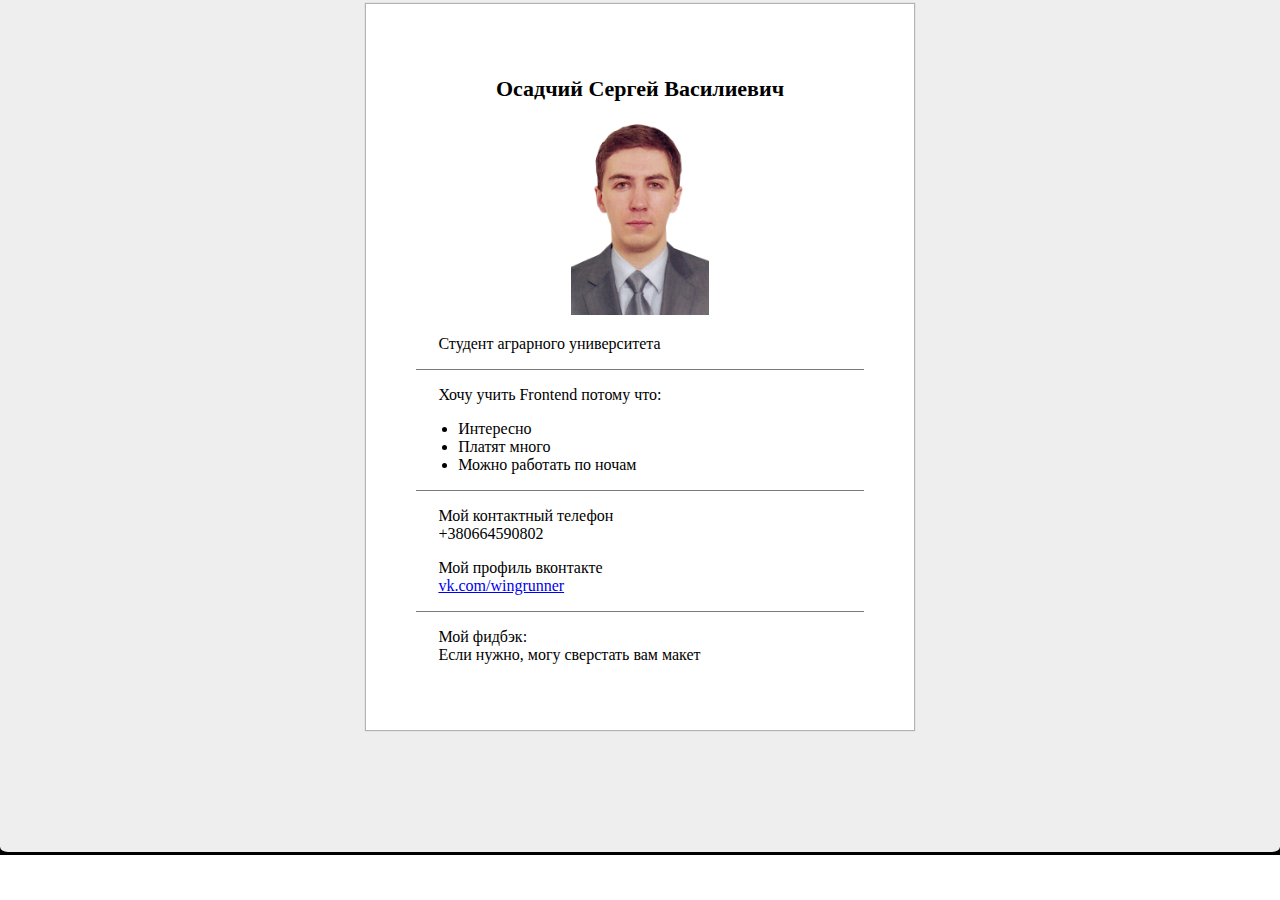
<file: Project 1,2/Index.html>
<!DOCTYPE html>
<html lang="en">
<head>
  <meta charset="utf-8">
  <title>Project 1</title>
  <link rel="stylesheet" href="css/style.css">
</head>
<body>
  <div class="wrap">
    <div class="parent">
      <div class="main">
        <div>
          <p class="head">
            Осадчий Сергей Василиевич
          </p>
        </div>

        <div>
           <p class="pic">
            <img src="img/Photo.png" alt="Сергей Осадчий" title="Сергей Осадчий">
          </p>
        </div>

        <div class="line">
          <p>Студент аграрного университета</p>
        </div>

        <div class="line">
          <p>Хочу учить Frontend потому что:</p>
            <ul>
              <li>Интересно</li>
              <li>Платят много</li>
              <li>Можно работать по ночам</li>
            </ul>

        </div>

        <div class="line">
          <p>Мой контактный телефон <br> +380664590802</p>
          <p>Мой профиль вконтакте <br> <a href="http://vk.com/wingrunner" target="_blank">vk.com/wingrunner</a></p>
        </div>

        <div class="bot">
          <p>Мой фидбэк: <br> Если нужно, могу сверстать вам макет</p>
        </div>

      </div>
    </div>
  </div>
</body>
</html>
</file>
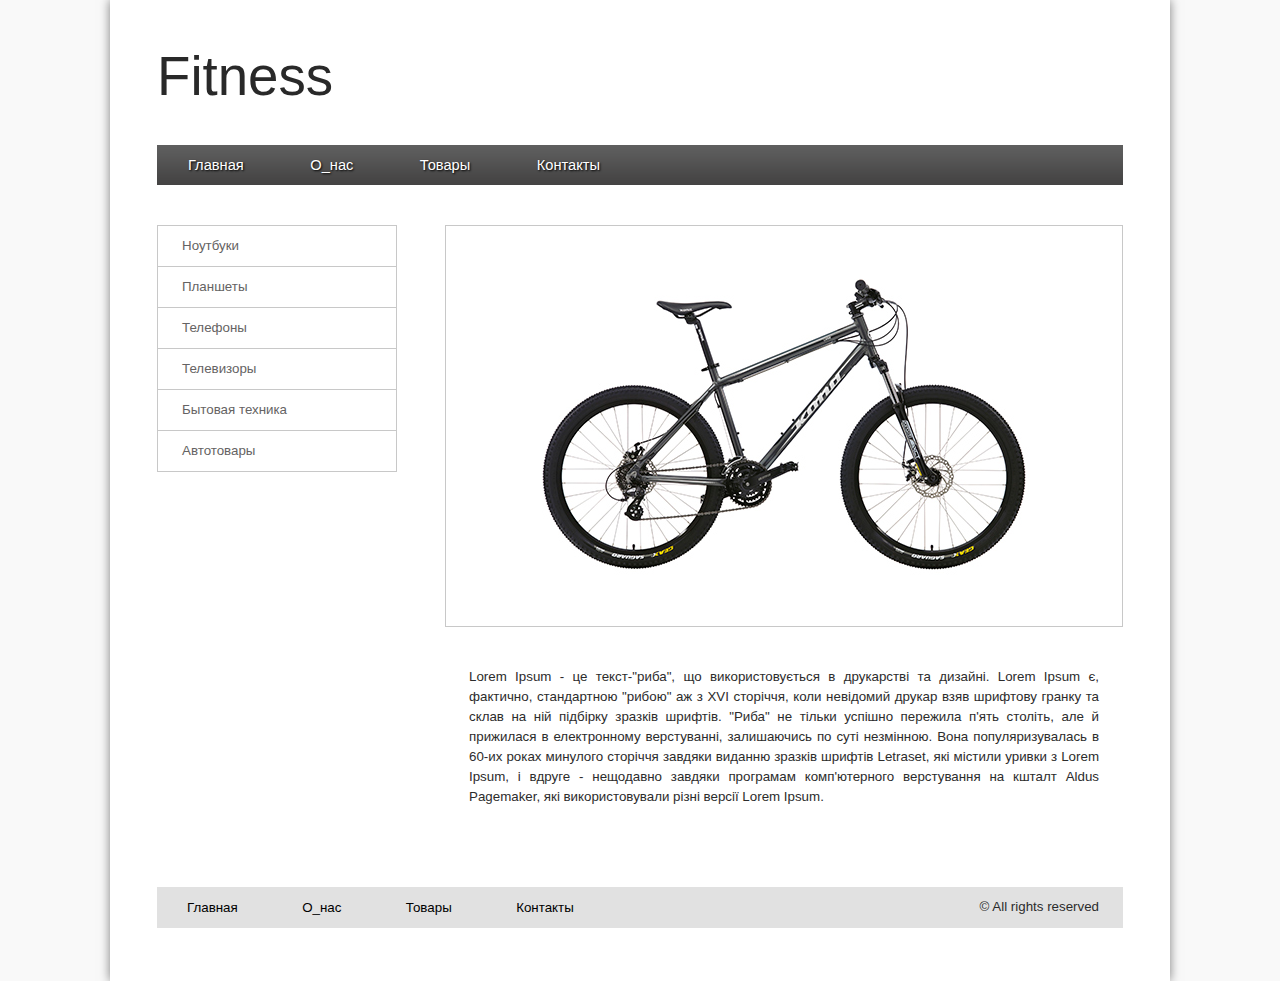
<file: Project 3/index.html>
<!DOCTYPE html>
<html lang="en">
<head>
	<meta charset="UTF-8">
	<title>Project 3</title>
	<link rel="stylesheet" href="css/reset.css">
	<link rel="stylesheet" href="css/style.css">
</head>
<body>
	<div class="wrapper">
		<div class="container">
			<header>
				<div class="logo">
					<h1>Fitness</h1>
				</div>
				<nav>
					<ul>
						<li><a href="#">Главная</a></li>
						<li><a href="#">О_нас</a></li>
						<li><a href="#">Товары</a></li>
						<li><a href="#">Контакты</a></li>
					</ul>
				</nav>
			</header>
			<div class="left">
				<ul>
					<li><a href="#">Ноутбуки</a></li>
					<li><a href="#">Планшеты</a></li>
					<li><a href="#">Телефоны</a></li>
					<li><a href="#">Телевизоры</a></li>
					<li><a href="#">Бытовая техника</a></li>
					<li><a href="#">Автотовары</a></li>
				</ul>
			</div>
			<div class="right">
				<div class="image">
					<img src="img/image.png" alt="Велосипед">
				</div>
				<p>Lorem Ipsum - це текст-"риба", що використовується в друкарстві та дизайні. Lorem Ipsum є, фактично, стандартною "рибою" аж з XVI сторіччя, коли невідомий друкар взяв шрифтову гранку та склав на ній підбірку зразків шрифтів. "Риба" не тільки успішно пережила п'ять століть, але й прижилася в електронному верстуванні, залишаючись по суті незмінною. Вона популяризувалась в 60-их роках минулого сторіччя завдяки виданню зразків шрифтів Letraset, які містили уривки з Lorem Ipsum, і вдруге - нещодавно завдяки програмам комп'ютерного верстування на кшталт Aldus Pagemaker, які використовували різні версії Lorem Ipsum.</p>
			</div>
				<footer>
					<ul>
						<li><a href="#">Главная</a></li>
						<li><a href="#">О_нас</a></li>
						<li><a href="#">Товары</a></li>
						<li><a href="#">Контакты</a></li>
					</ul>
					<p>&copy; All rights reserved</p>
				</footer>
		</div>
	</div>
</body>
</html>
</file>
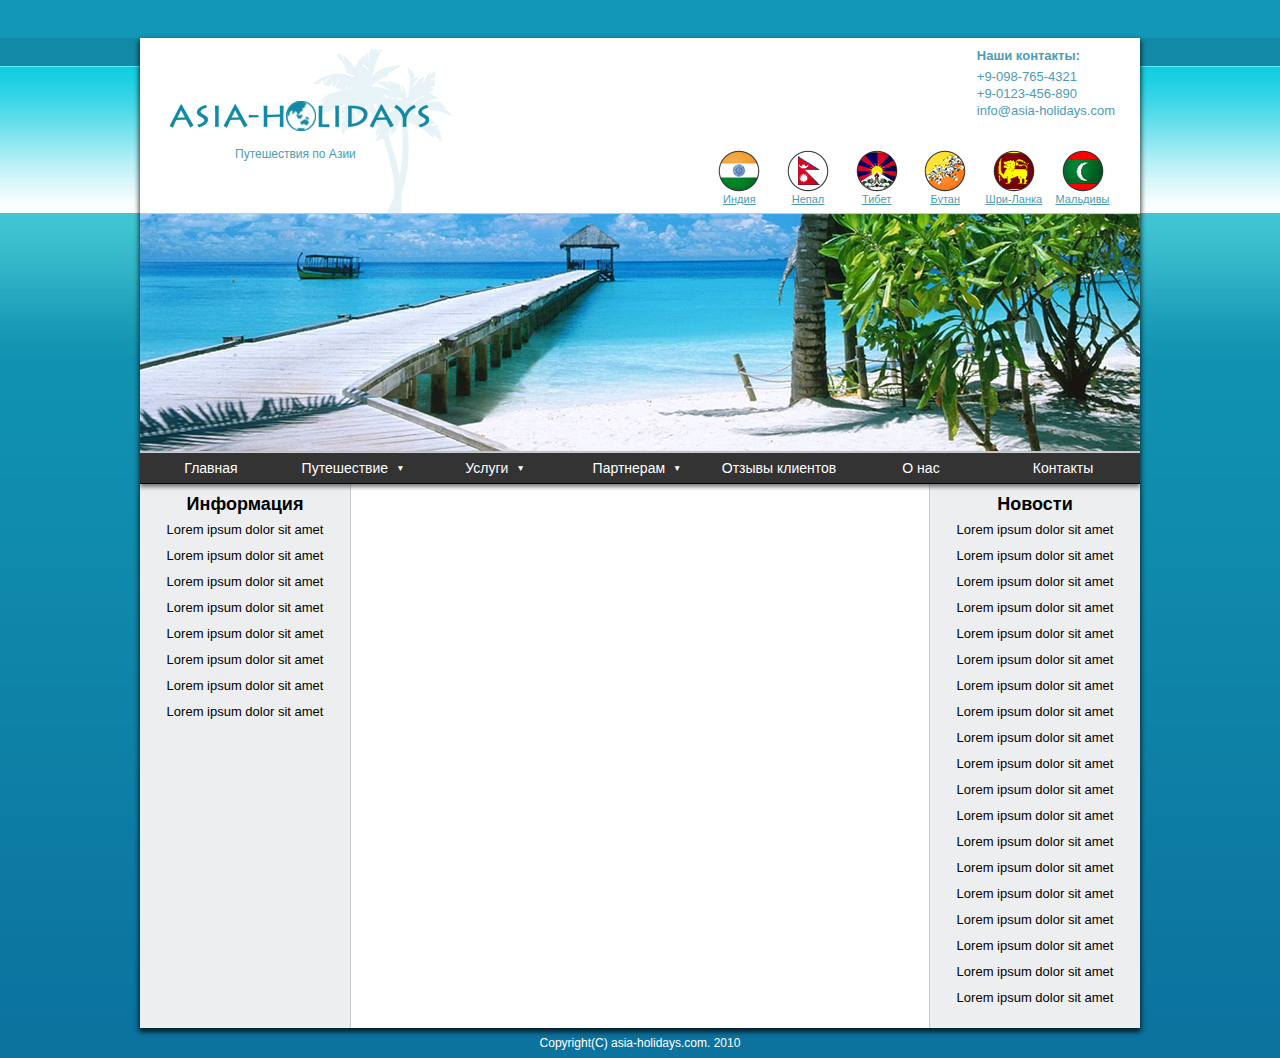
<file: Project 4/index.html>
<!DOCTYPE html>
<html lang="en">
<head>
  <meta charset="UTF-8">
  <title>Project 4</title>
  <link rel="stylesheet" href="css/reset.css">
	<link rel="stylesheet" href="css/style.css">
  <link rel="shortcut icon" href="img/icon.png" type="img/png">
</head>
<body>
  <div class="wrapper">
    <header>

      <p class="logotext">
        Путешествия по Азии
      </p>

      <div class="contacts">
        <p class="p-cont">Наши контакты:</p>
        <p class="p-cont">+9-098-765-4321</p>
        <p class="p-cont">+9-0123-456-890</p>
        <p class="p-cont">info@asia-holidays.com</p>
      </div>

      <div class="country">
        <ul class=" country-ul">
          <li class="india"><a href="#"><img src="img/india.png" alt=""> Индия</a></li>
          <li class="nepal"><a href="#"><img src="img/nepal.png" alt="">Непал</a></li>
          <li class="tibet"><a href="#"><img src="img/tibet.png" alt="">Тибет</a></li>
          <li class="bhutan"><a href="#"><img src="img/bhutan.png" alt="">Бутан</a></li>
          <li class="srilanka"><a href="#"><img src="img/srilanka.png" alt="">Шри-Ланка</a></li>
          <li class="maldives"><a href="#"><img src="img/maldives.png" alt="">Мальдивы</a></li>
        </ul>
      </div>
    </header>

    <div class="image">
      <img src="img/photo.png" alt="">
    </div>

    <div class="menu">
      <ul class="ul_menu">
        <li><a href="#">Главная</a></li>
        <li><a href="#">Путешествие<p>&#9660;</p></a>
          <ul>
            <li><a href="#">Путешествие 1</a></li>
            <li><a href="#">Путешествие 2</a></li>
            <li><a href="#">Путешествие 3</a></li>
            <li><a href="#">Путешествие 4</a></li>
            <li><a href="#">Путешествие 5</a></li>
          </ul>
        </li>
        <li><a href="">Услуги<p>&#9660;</p></a>
          <ul>
            <li><a href="#">Услуга 1</a></li>
            <li><a href="#">Услуга 2</a></li>
            <li><a href="#">Услуга 3</a></li>
            <li><a href="#">Услуга 4</a></li>
            <li><a href="#">Услуга 5</a></li>
          </ul>
        </li>
        <li><a href="">Партнерам<p>&#9660;</p></a>
          <ul>
            <li><a href="#">Партнерам 1</a></li>
            <li><a href="#">Партнерам 2</a></li>
            <li><a href="#">Партнерам 3</a></li>
            <li><a href="#">Партнерам 4</a></li>
            <li><a href="#">Партнерам 5</a></li>
          </ul>
        </li>
        <li><a href="#">Отзывы клиентов</a></li>
        <li><a href="#">О нас</a></li>
        <li><a href="#">Контакты</a></li>
      </ul>
    </div>

    <div class="columns">
      <div class="leftColumn">
        <h3>Информация</h3>
        <p class= "lorem">Lorem ipsum dolor sit amet<br>Lorem ipsum dolor sit amet<br>Lorem ipsum dolor sit amet<br>Lorem ipsum dolor sit amet<br>Lorem ipsum dolor sit amet<br>Lorem ipsum dolor sit amet<br>Lorem ipsum dolor sit amet<br>Lorem ipsum dolor sit amet</p>
      </div>

      <div class="centerColumn">
      </div>

      <div class="rightColumn">
        <h3>Новости</h3>
        <p class= "lorem">Lorem ipsum dolor sit amet<br>Lorem ipsum dolor sit amet<br>Lorem ipsum dolor sit amet<br>Lorem ipsum dolor sit amet<br>Lorem ipsum dolor sit amet<br>Lorem ipsum dolor sit amet<br>Lorem ipsum dolor sit amet<br>Lorem ipsum dolor sit amet<br>Lorem ipsum dolor sit amet<br>Lorem ipsum dolor sit amet<br>Lorem ipsum dolor sit amet<br>Lorem ipsum dolor sit amet<br>Lorem ipsum dolor sit amet<br>Lorem ipsum dolor sit amet<br>Lorem ipsum dolor sit amet<br>Lorem ipsum dolor sit amet<br>Lorem ipsum dolor sit amet<br>Lorem ipsum dolor sit amet<br>Lorem ipsum dolor sit amet</p>
      </div>
    </div>
  </div>

  <footer>
    <p class="cpt">
    Copyright(C) asia-holidays.com. 2010 </p>
  </footer>

</body>
</html>
</file>
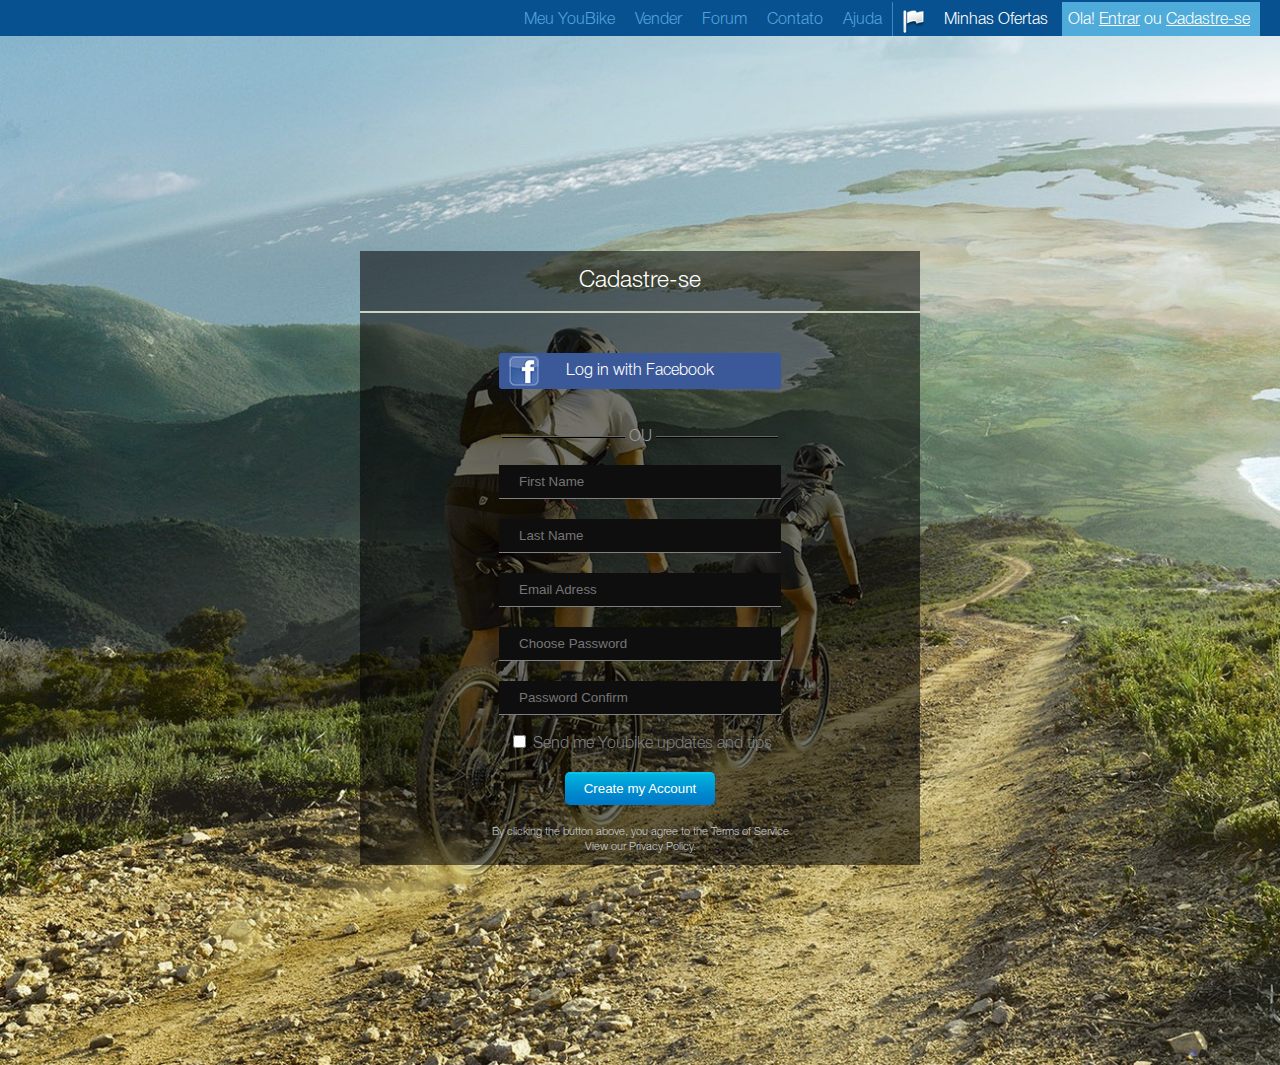
<file: Project 5/index.html>
﻿<!DOCTYPE html>
<html>
    <head>
        <meta charset="UTF-8">
        <title>Homework5</title>
        <link rel="stylesheet" href="css/reset.css">
        <link rel="stylesheet" href="css/style.css">
        <link rel="shortcut icon" href="img/icon.png" type="img/png">
        <link href="https://fonts.googleapis.com/css?family=Open+Sans" rel="stylesheet" type="text/css">
    </head>
    <body>
        <div class="header">
            <ul class="menu">
                <li><a href="#">Meu YouBike</a></li>
                <li class="vender"><a href="#">Vender</a></li>
                <li><a href="#">Forum</a></li>
                <li><a href="#">Contato</a></li>
                <li class="ajuda"><a href="#">Ajuda</a></li>
                <li class="flag"><img src="img/flag.png" alt=""></li>
                <li><a href="#" class="m-white">Minhas Ofertas</a></li>
                <li class="ola"><a href="#" class="m-white">Ola! <span>Entrar</span> ou <span>Cadastre-se</span></a></li>
            </ul>
        </div>
        <div class="wrapper">
                <h1>Cadastre-se</h1>
                <div class="facebook">
                <a class="login" href="https://www.facebook.com/">
                Log in with Facebook
                </a>
            </div>
            <h4>OU</h4>
            <form action="#" class="registration">
                <input type="text" name="first_name" placeholder="First Name" required>
                <input type="text" name="last_name" placeholder="Last Name" required>
                <input type="email" name="email" placeholder="Email Adress" required>
                <div><input type="password" name="password" placeholder="Choose Password" required></div>
                <div><input type="password" name="password" placeholder="Password Confirm" required></div>
                <div><input type="checkbox" id="update">
                <label for="update">Send me Youbike updates and tips</label></div>
                <input class="create" type="submit" value="Create my Account">
            </form>
            <div class="message">
                <p>By clicking the button above, you agree to the Terms of Service View our Privacy Policy.</p>
            </div>
        </div>
    </body>
</html>
</file>
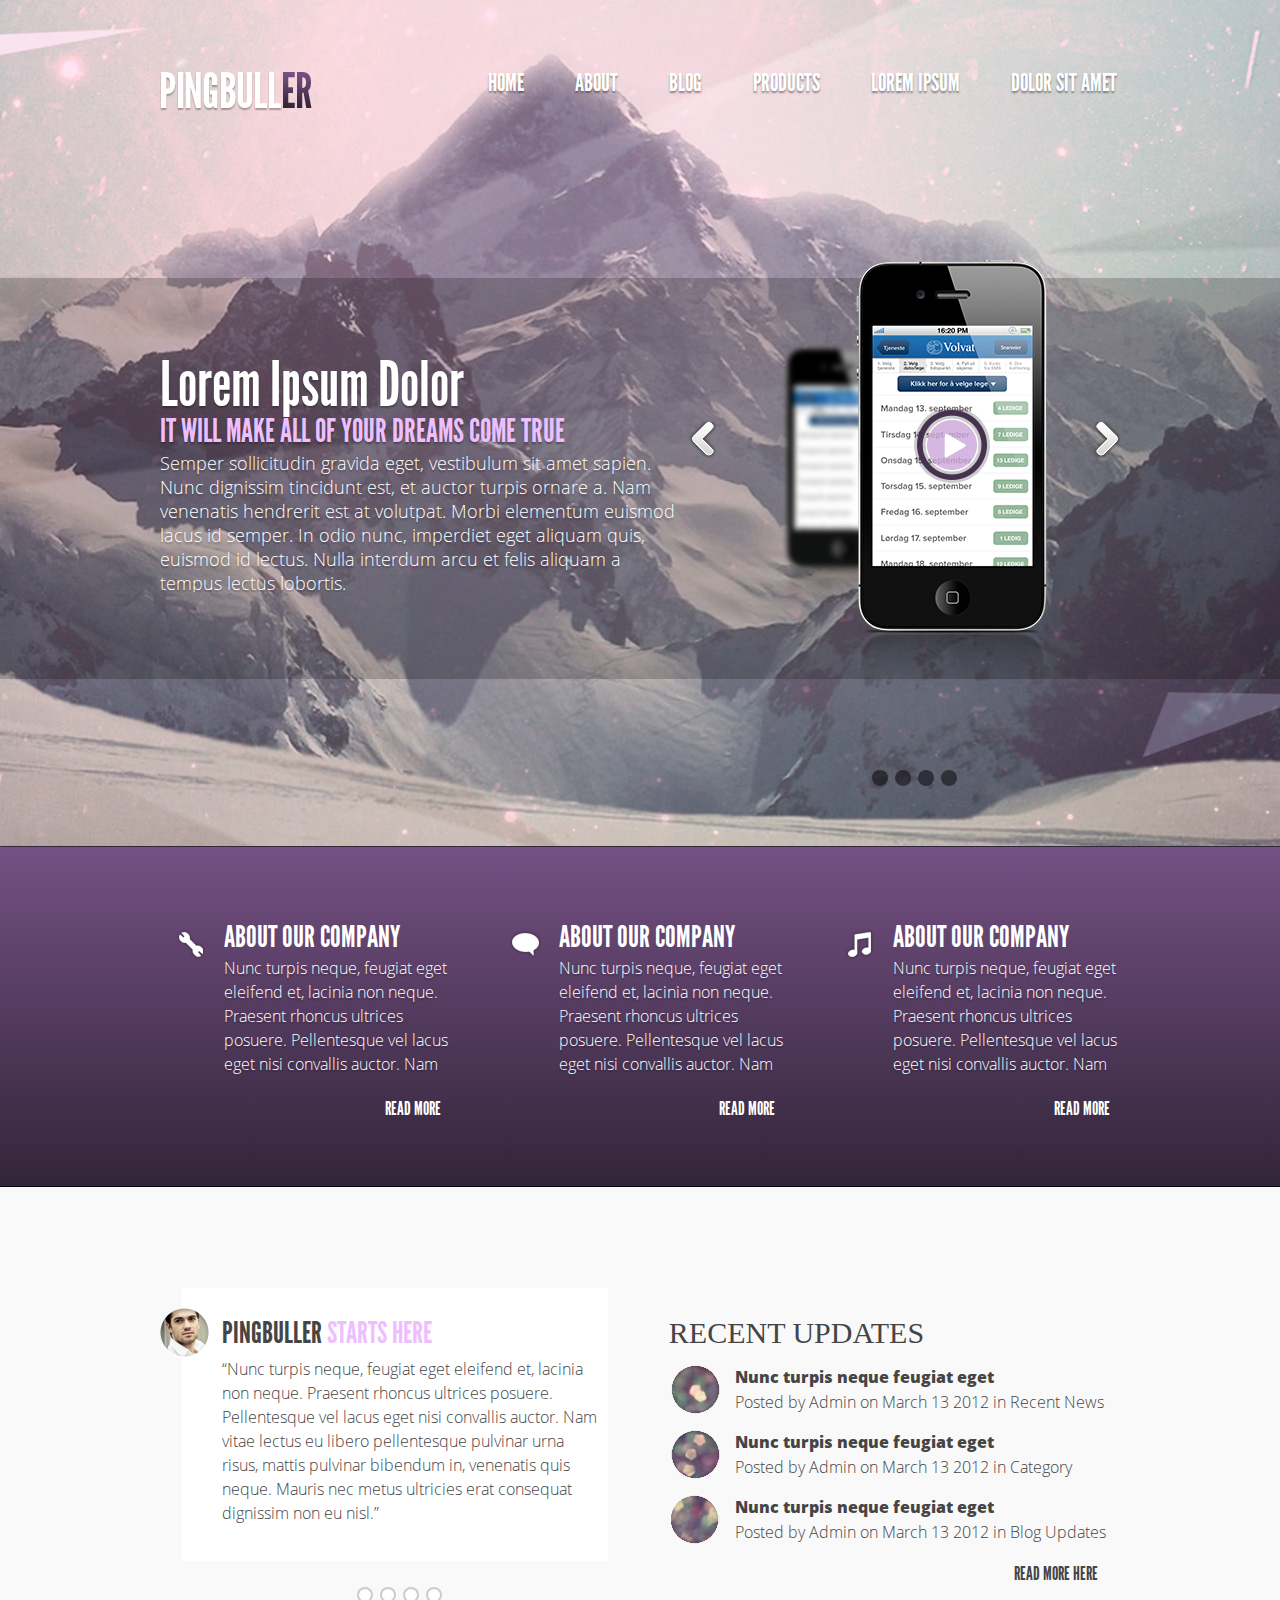
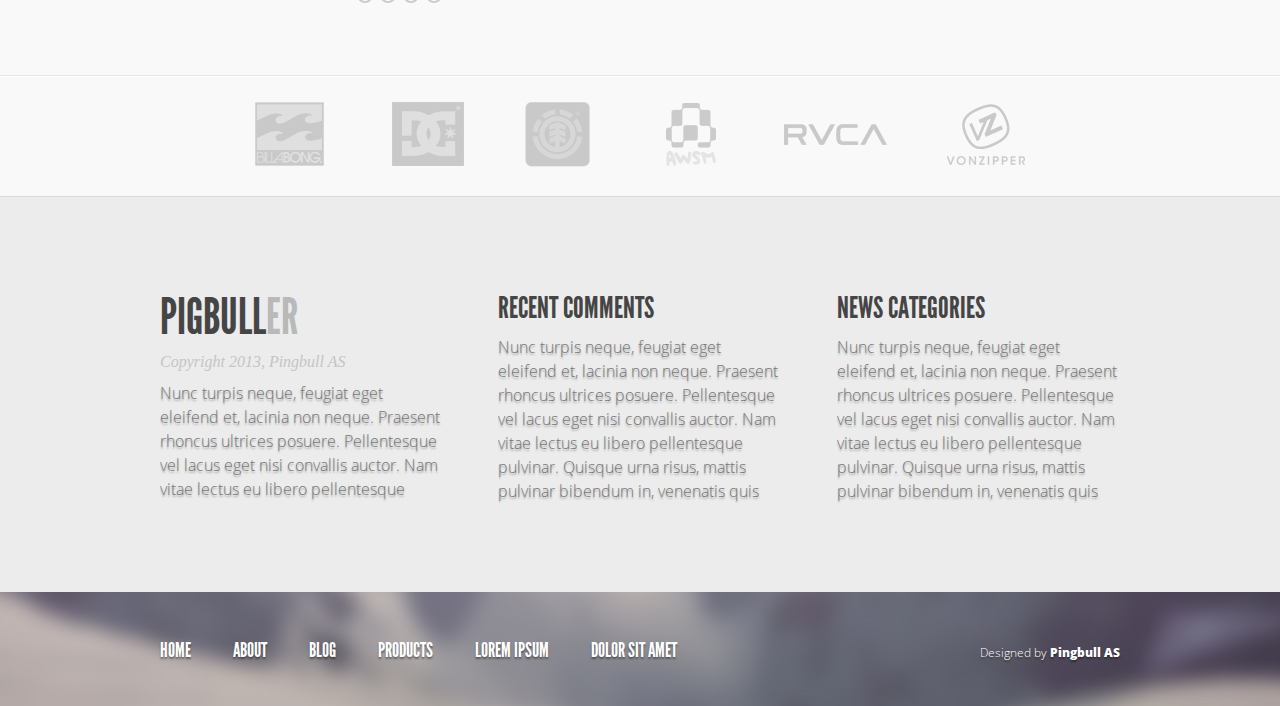
<file: Project 8/index.html>
<!DOCTYPE html>
<html lang="en">
<head>
  <meta charset="UTF-8">
  <title>Project 8</title>
  <link rel="stylesheet" href="css/reset.css">
  <link rel="stylesheet" href="css/main.css">
  <link rel="stylesheet" href="css/resolution.css">
</head>
<body>
  <div class="background_image">
    <div class="conteiner">
      <header class="header clearfix">
        <img  class="header-logo" src="img/logo2.png" alt="logo">

        <nav class="nav">
          <ul class="menu menu-nav">
            <li class="menu__item "> <a class="menu__link" href="#">Home</a></li>
            <li class="menu__item "> <a class="menu__link" href="#">About</a></li>
            <li class="menu__item "> <a class="menu__link" href="#">Blog</a></li>
            <li class="menu__item "> <a class="menu__link" href="#">Products</a></li>
            <li class="menu__item "> <a class="menu__link" href="#">Lorem Ipsum</a></li>
            <li class="menu__item "> <a class="menu__link" href="#">Dolor Sit Amet</a></li>
          </ul>

          <ul class="small">
            <li class="small__item"> <a class=" small__link" href="#">Home</a>
            <ul class="menu sub">
            <li class="sub__item"> <a class="sub__link" href="#">About</a></li>
            <li class="sub__item"> <a class="sub__link" href="#">Blog</a></li>
            <li class="sub__item"> <a class="sub__link" href="#">Products</a></li>
            <li class="sub__item"> <a class="sub__link" href="#">Lorem Ipsum</a></li>
            <li class="sub__item"> <a class="sub__link" href="#">Dolor Sit Amet</a></li>
            </ul>
            </li>
        </ul></nav>
      </header>
    </div>

    <div class="background_transp">
      <div class="conteiner clearfix button-pos">
        <div class="text-head">
          <p class="text-head__first-line">Lorem Ipsum Dolor</p>
          <p class="text-head__second-line">IT WILL MAKE ALL OF YOUR DREAMS COME TRUE</p>
          <p class="text-head__other-line">Semper sollicitudin gravida eget, vestibulum sit amet sapien. Nunc dignissim tincidunt est, et auctor turpis ornare a. Nam venenatis hendrerit est at volutpat. Morbi elementum euismod lacus id semper. In odio nunc, imperdiet eget aliquam quis, euismod id lectus. Nulla interdum arcu et felis aliquam a tempus lectus lobortis.</p>
        </div>
        <div class="head-pic">
          <img class="head-pic__img" src="img/ip.png" alt="iphone4">
          <a href="#" class="but-play"></a>


        </div>

        <a href="#" class="but-left"></a>
        <a href="#" class="but-right"></a>


      <div class="slide-link slide-link--head">
        <a class="slide-link__link" href="#"></a>
        <a class="slide-link__link" href="#"></a>
        <a class="slide-link__link" href="#"></a>
        <a class="slide-link__link" href="#"></a>
      </div>
      </div>
    </div>

  </div>
  <div class="background_blue">
    <div class="conteiner clearfix">

      <div class="blue-text blue-text--left">
        <div class="blue-text__img"></div>

        <p class="blue-text__second-line ">ABOUT OUR COMPANY</p>
        <p class="blue-text__other-line">Nunc turpis neque, feugiat eget eleifend et, lacinia non neque. Praesent rhoncus ultrices posuere. Pellentesque vel lacus eget nisi convallis auctor. Nam</p>
        <a class="blue-text__link" href="#">READ MORE</a>

      </div>

      <div class="blue-text blue-text--center">
        <div class="blue-text__img"></div>

        <p class="blue-text__second-line ">ABOUT OUR COMPANY</p>
        <p class="blue-text__other-line">Nunc turpis neque, feugiat eget eleifend et, lacinia non neque. Praesent rhoncus ultrices posuere. Pellentesque vel lacus eget nisi convallis auctor. Nam</p>
        <a class="blue-text__link" href="#">READ MORE</a>

      </div>

      <div class="blue-text blue-text--right">
        <div class="blue-text__img"></div>

        <p class="blue-text__second-line ">ABOUT OUR COMPANY</p>
        <p class="blue-text__other-line">Nunc turpis neque, feugiat eget eleifend et, lacinia non neque. Praesent rhoncus ultrices posuere. Pellentesque vel lacus eget nisi convallis auctor. Nam</p>
        <a class="blue-text__link" href="#">READ MORE</a>

      </div>


    </div>
  </div>
  <div class="background_white">
    <div class="conteiner  clearfix">
      <div class="slide-text">
        <div class="slide-text__img"></div>

        <p class="slide-text__second-line">PingbulLer <span class="slide-text__span">starts here</span></p>
        <p class="slide-text__other-line">“Nunc turpis neque, feugiat eget eleifend et, lacinia non neque. Praesent rhoncus ultrices posuere. Pellentesque vel lacus eget nisi convallis auctor. Nam vitae lectus eu libero pellentesque pulvinar urna risus, mattis pulvinar bibendum in, venenatis quis neque. Mauris nec metus ultricies erat consequat dignissim non eu nisl.”</p>

        <div class="slide-link slide-link--white">
          <a class="slide-link__link" href="#"></a>
          <a class="slide-link__link" href="#"></a>
          <a class="slide-link__link" href="#"></a>
          <a class="slide-link__link" href="#"></a>
        </div>

      </div>

      <div class="text-wrap">

        <p class="text-wrap-head">RECENT UPDATES</p>

        <div class="small-text small-text--1">

          <div class="small-text__img "></div>

          <p class="small-text__second-line">Nunc turpis neque feugiat eget </p>
          <p class="small-text__other-line">Posted by Admin on March 13 2012 in Recent News</p>
        </div>

        <div class="small-text small-text--2">

          <div class="small-text__img "></div>

          <p class="small-text__second-line">Nunc turpis neque feugiat eget </p>
          <p class="small-text__other-line">Posted by Admin on March 13 2012 in Category</p>
        </div>

        <div class="small-text small-text--3">

          <div class="small-text__img "></div>

          <p class="small-text__second-line">Nunc turpis neque feugiat eget </p>
          <p class="small-text__other-line">Posted by Admin on March 13 2012 in Blog Updates</p>
        </div>

        <a class="small-text__link" href="#">READ MORE HERE</a>
        <a class="small-text__link small-text__link--ghost" href="#">MORE BLOG POSTS</a>
      </div>
    </div>
  </div>
  <div class="background_white2">
   <div class="conteiner  clearfix ">
     <div class="linklogo">
      <a class="linklogo__link linklogo__link--1" href="#"></a>
      <a class="linklogo__link linklogo__link--2" href="#"></a>
      <a class="linklogo__link linklogo__link--3" href="#"></a>
      <a class="linklogo__link linklogo__link--4" href="#"></a>
      <a class="linklogo__link linklogo__link--5" href="#"></a>
      <a class="linklogo__link linklogo__link--6" href="#"></a>
     </div>
   </div>

  </div>
  <div class="background_grey">

    <div class="conteiner clearfix">

        <div class="grey-text grey-text--left">

          <p class="grey-text__first-line">PIGBULL<span class="grey-text__span">ER</span></p>

          <p class="grey-text__second-line">Copyright 2013, Pingbull AS</p>

          <p class="grey-text__other-line">Nunc turpis neque, feugiat eget eleifend et, lacinia non neque. Praesent rhoncus ultrices posuere. Pellentesque vel lacus eget nisi convallis auctor. Nam vitae lectus eu libero pellentesque</p>
        </div>

        <div class="grey-text grey-text--left-ghost">

          <p class="grey-text__first-line">NEWS CATEGORIES</p>

          <p class="grey-text__other-line">Nunc turpis neque, feugiat eget eleifend et, lacinia non neque. Praesent rhoncus ultrices posuere. Pellentesque vel lacus eget nisi convallis auctor. Nam vitae lectus eu libero pellentesque pulvinar. Quisque urna risus, mattis pulvinar bibendum in, venenatis quis </p>
        </div>

        <div class="grey-text grey-text--center">

          <p class="grey-text__first-line">RECENT COMMENTS</p>

          <p class="grey-text__other-line">Nunc turpis neque, feugiat eget eleifend et, lacinia non neque. Praesent rhoncus ultrices posuere. Pellentesque vel lacus eget nisi convallis auctor. Nam vitae lectus eu libero pellentesque pulvinar. Quisque urna risus, mattis pulvinar bibendum in, venenatis quis </p>
        </div>

        <div class="grey-text grey-text--center-ghost">

          <p class="grey-text__first-line">NEWS CATEGORIES</p>

          <p class="grey-text__other-line">Nunc turpis neque, feugiat eget eleifend et, lacinia non neque. Praesent rhoncus ultrices posuere. Pellentesque vel lacus eget nisi convallis auctor. Nam vitae lectus eu libero pellentesque pulvinar. Quisque urna risus, mattis pulvinar bibendum in, venenatis quis </p>
        </div>


        <div class="grey-text grey-text--right">

          <p class="grey-text__first-line">NEWS CATEGORIES</p>

          <p class="grey-text__other-line">Nunc turpis neque, feugiat eget eleifend et, lacinia non neque. Praesent rhoncus ultrices posuere. Pellentesque vel lacus eget nisi convallis auctor. Nam vitae lectus eu libero pellentesque pulvinar. Quisque urna risus, mattis pulvinar bibendum in, venenatis quis </p>
        </div>



    </div>
  </div>
  <div class="background_foot">
        <footer class="conteiner clearfix footer">
          <nav class="nav-foot" >
            <ul class="menu menu--footer">
              <li class="menu__item"> <a class="menu__link" href="#">Home</a></li>
              <li class="menu__item"> <a class="menu__link" href="#">About</a></li>
              <li class="menu__item"> <a class="menu__link" href="#">Blog</a></li>
              <li class="menu__item"> <a class="menu__link" href="#">Products</a></li>
              <li class="menu__item"> <a class="menu__link" href="#">Lorem Ipsum</a></li>
              <li class="menu__item"> <a class="menu__link" href="#">Dolor Sit Amet</a></li>
            </ul>
          </nav>
          <p class="nav__par">Designed by <span class="nav__span">Pingbull AS</span></p>
        </footer>

  </div>
</body>
</html>
</file>
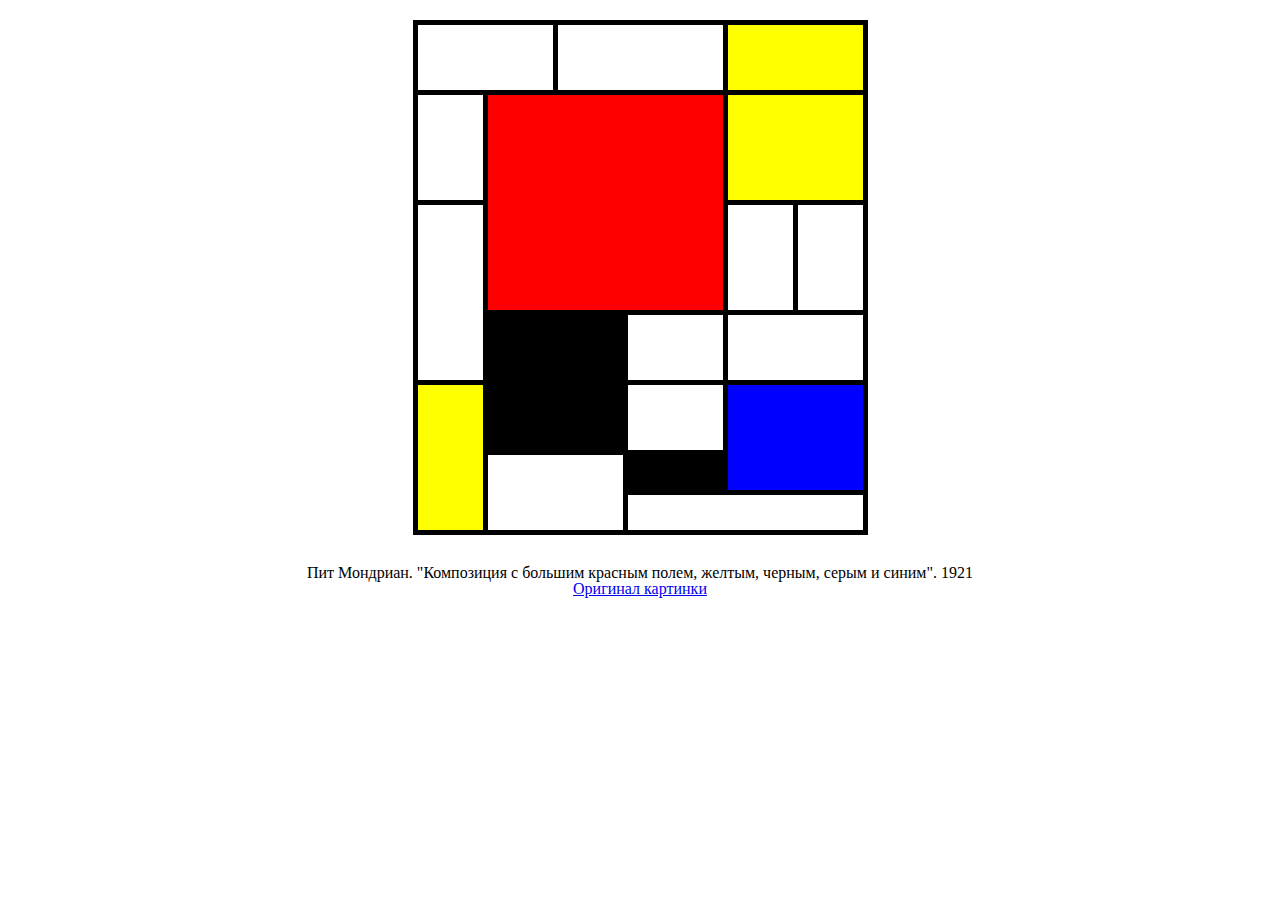
<file: Project 5/Table/index.html>
<!DOCTYPE html>
<html lang="en">
<head>
    <meta charset="UTF-8">
    <title>Table</title>
	<link rel="stylesheet" href="css/reset.css">
    <link rel="stylesheet" href="css/style.css">
</head>
<body>
  <div class="canvas">
		<table class="t1">
			<col class="sev">
			<col class="sev">
			<col class="sev">
			<col class="hund">
			<col class="sev">
			<col class="sev">
			<tr class="sevt">
				<td colspan="2"></td>
				<td colspan="2"></td>
				<td colspan="2" class="color_yellow"></td>
			</tr>
			<tr class="hundt">
				<td></td>
				<td colspan="3" rowspan="2" class="color_red"></td>
				<td colspan="2" class="color_yellow"></td>
			</tr>
			<tr class="hundt">
				<td rowspan="2"></td>
				<td></td>
				<td></td>
			</tr>
			<tr class="sevt">
				<td colspan="2" rowspan="2" class="color_black"></td>
				<td></td>
				<td colspan="2"></td>
			</tr>
			<tr class="sevt">
				<td rowspan="3" class="color_yellow"></td>
				<td></td>
				<td colspan="2" rowspan="2" class="color_blue"></td>
			</tr>
			<tr class="forth">
				<td colspan="2" rowspan="2"></td>
				<td class="color_black"></td>
			</tr>
			<tr class="forth">
				<td colspan="3"></td>
			</tr>
		</table>
  </div>
  <div class="caption">
  <p>Пит Мондриан. "Композиция с большим красным полем, желтым, черным, серым и синим". 1921</p>
  <a href="http://s017.radikal.ru/i414/1311/2b/98ca655fb283.jpg"> Оригинал картинки</a>
  </div>
</body>
</html>
</file>
<file: Project 1,2/css/style.css>
body {
	margin: 0;
}

.wrap {
	background: #000000;
}

.parent {
	padding-top: 4px;
	padding-bottom: 47px;
	background: #EEEEEE;
	border-style: none none solid none;
	border-radius: 0 0 8px 8px;
}



.main{
    width: 35%;
    margin: auto;
    margin-bottom: 75px;
    padding: 50px;
    background-color: #ffffff;

    box-shadow: 0px 0px 1px 1px rgba(119, 119, 119, 0.5);
}

.head{
    font-size: 22px;
    font-style: normal;
    font-weight: bold;
    font-family: serif;
    text-align: center;
}
.pic{
    text-align: center;
}

img{
    width: 31%;
}
p {
  font-style: normal;
  font-weight: normal;
  font-family: serif;
}

ul{
    margin-left: -5%;
}

.bot{
    padding: 0 5% 0 5%;
}

.line{
    padding: 0 5% 0 5%;
    border-bottom: 1px solid #7A7A7A;;
}
</file>
<file: Project 3/css/style.css>
html{
	font-family: 'Open Sans', sans-serif;
	background: #f9f9f9;
}
.wrapper{
	width: 1060px;
	margin: 0 auto;
	background: white;
	box-shadow: 0 0 10px rgba(0,0,0,0.5);
}
.container{
	width: 966px;
	margin: 0 auto;
	padding: 50px 0;

	/*HEADER*/
}
h1{
	font-size: 41pt;
	margin-bottom: 40px;
	color: #292929;
}

nav{
	padding-bottom: 40px;
}

nav ul{
	background: url(../img/header.png);
}
nav li{
	display: inline-block;
	line-height: 40px;
	font-size: 11pt;
	text-shadow: 1px 1px 2px black;
}
nav a{
	display: block;
	height: 40px;
	text-decoration: none;
	padding: 0 30px;
	color: white;
	border-left: 1px solid transparent;
	border-right: 1px solid transparent;
}
nav a:hover{
	border-left: 1px solid #838383;;
	border-right: 1px solid #838383;;
	background: url(../img/hover.png);
	background-repeat: repeat-x;

	/*BODY*/
}
.left{
	float: left;
	width:240px;
}
.left ul{
	border:1px solid #c8c8c8;
}
.left li{
	line-height: 40px;
	border-bottom: 1px solid #c8c8c8;
	font-size: 10pt;

}
.left li:last-child{
	border-bottom: none;
}
.left li a{
	text-decoration: none;
	padding-left: 24px;
	display: block;
	color: #656363;
}
.left li a:hover{
	padding-left: 35px;
	color: #2c2c2c;
}
.right{
	width: 678px;
	float: right;
	margin-bottom:40px;
}
.right .image{
	width: 678px;
	height: 400px;
	display: table-cell;
	vertical-align: middle;
	text-align: center;
	border: 1px solid #c8c8c8;
}
.right img{
	width: 500px;
	height: 307px;
	text-align: center;
}
.right p{
	font-size: 10pt;
	color: #2c2c2c;
	padding: 40px 24px;
	line-height: 1.5;
	text-align: justify;

/*FOOTER*/

}
footer{
	position: relative;
	content: '';
	display:inline-block;
	clear: both;
	line-height: 40px;
	width: 100%;
	background-color: #e1e1e1;
}
footer ul{
	float: left;
	width: 600px;
	margin: 0;
	padding: 0;
}
footer li{
	display: inline;
	padding: 0 30px;
	margin: 0;
	font-size: 10pt;
	color: #2c2c2c;
}
footer a{
	text-decoration: none;
	color:black;
}
footer a:hover{
	text-decoration: underline;
}
footer:after{
	content: '';
	clear: both;
}
footer p{
	float: right;
	font-size: 10pt;
	color: #2c2c2c;
	padding-right: 24px;
}
</file>
<file: Project 4/css/style.css>
html {
	font-family: 'Open Sans', sans-serif;
	background-image: url(../img/background.png);
  background-repeat: repeat-x;
}

.wrapper {
	width: 1000px;
	height: 990px;
	margin: 0 auto;
	margin-top:38px;
	background: white;
	box-shadow: 0 3px 5px 1px rgba(0,0,0,0.75);
	overflow: hidden;
	background-image: url(../img/logo.png);
    background-repeat: no-repeat;
		background-position: 30px 11px;
}

/*HEADER*/
header {
	height: 175px;
	overflow: hidden;
}

.logotext {
	position: absolute;
	margin-top: 110px;
	margin-left: 95px;
	color: #4b9db4;
	font-size: 12px;
}

.contacts{
	float: right;
	margin-top: 5px;
	margin-right: 25px;
	color: #4b9db4;
	font-size: 13px;
	line-height: 1.3;
}

.contacts :first-child{
	line-height: 2;
	font-weight: bold;
}

.country {
	float: right;
	clear: both;
	text-align: center;
	padding-top: 30px;
}

.country-ul {
	float: right;
	color: #4b9db4;
	font-size: 13px;
	margin-right: 25px;
}

.country-ul li {
	text-decoration:underline;
	display: inline-block;
	width: 65px;
	height: 65px;
	font-size: 11px;
}

.country-ul li a{
	color: #4b9db4;
}

/*IMAGE*/
.image {
  border-top: #a3d0f8 1px solid;
  border-bottom: #a3d0f8 1px solid;
	width:1000px;
	height: 237px;
	clear: both;
}

/*MENU*/
.ul_menu{
	position: relative;
	background-color: #333333;
	float:left;
	width:100%;
	font-size: 14px;
	line-height: 30px;
	border-top: 1px #cacbcb solid;
	border-bottom: 1px #000000 solid;
	box-shadow: 0px 3px 4px 0px rgba(0,0,0,0.50);
}

.ul_menu li{
	position:relative;
	float:left;
	width: 142px;
	text-align: center;
	background-color: #333333;
}

.ul_menu li a{
	display: block;
	color: white;
	text-decoration: none;
}

.ul_menu li a p{
	display: inline-block;
	padding-left: 8px;
	font-size: 0.6em;
	vertical-align:top;
}

.ul_menu ul{
	padding-top: 1px;
	overflow: hidden;
	list-style: none;
	position: absolute;
	left:-9999px;
}

.ul_menu ul li{
	display: block;
	float: none;
}

.ul_menu ul a{
	white-space:nowrap;
}

.ul_menu li:hover ul{
	opacity:1;
	left:0;
}


.ul_menu li:hover ul li a:hover{
	display: block;
}

/*COLUMNS*/
.columns {
  width: 1000px;
}

.leftColumn {
  width: 210px;
  float: left;
  background: #edeef0;
  padding-bottom: 20000px;
  margin-bottom: -20000px;
}

.centerColumn {
  width: 578px;
  float: left;
  background-color: white;
  padding-bottom: 20000px;
  margin-bottom: -20000px;
  border-left: 1px solid #c7cacf;
  border-right: 1px solid #c7cacf;
}

.rightColumn {
  width: 210px;
  float: right;
  background: #edeef0;
  padding-bottom: 20000px;
  margin-bottom: -20000px;
}

h3 {
  display: block;
  font-size: 18px;
  margin-top: 11px;
  margin-bottom: 4px;
  margin-left: 0;
  margin-right: 0;
  text-align: center;
  font-weight: bold;
}

.lorem{
	text-align:center;
	color: black;
	font-size: 13px;
  line-height: 2;
}

/*FOOTER*/
.cpt{
	text-align:center;
	color: white;
	font-size: 12px;
  line-height: 2.5;
}
</file>
<file: Project 5/css/style.css>
@font-face {
    src: url(../fonts/HelveticaNeueCyr-Light.otf );
    font-family: HelveticaNeue;
}

html {
    width: 100%;
    background-repeat: no-repeat;
    background-image: url("../img/bg.png");
    font-family: HelveticaNeue, sans-serif;
    background-size:cover;
}

/*------------------------------------------------
HEADER MENU
--------------------------------------------------*/
.header {
    overflow: hidden;
    height: 36px;
    background-color: #075190;
}
.header ul {
    float: right;
}

.header li {
    display: inline-block;
    padding: 10px 10px 10px 6px;
    margin-bottom: -8px;
}

a {
    color: #53a3db;
    text-decoration: none;
}

.header a:hover {
    color: white;
}

.header li:hover a{
    color: white;
}

.header li:hover {
    background:#4eabda;
}

.ajuda {
    height: 16px;
    padding-top: 9px;
    padding-right: 25px;
    border-right: 1px solid #3c8ac4;
}

.flag {
    vertical-align: middle;
    margin-bottom: 8px;
}

.m-white {
    color: #ffffff;
}

.ola {
    background-color:#4eabda;
    margin-right: 20px;
}

.m-white span {
    text-decoration: underline;
}

/*------------------------------------------------
WRAPPER
--------------------------------------------------*/
.wrapper {
    width: 560px;
    height: 614px;
    margin-left: auto;
    margin-right: auto;
    margin-top: 215px;
    margin-bottom: 200px;
    text-align: center;
    background-color: rgba(4, 4, 4, 0.55);
}

.wrapper h1 {
    line-height: 60px;
    border-bottom: 2px solid #ced3bf;
    font-size: 23px;
    color: #ffffff;
}

/*Кнопка с сайта https://www.strava.com/,
Все таки он был в фотошопе.
Сделал ее, а не картинкой, чтобы реализовать ховер*/

.login {
    width: 282px;
    display: block;
    color:#fff;
    margin-left: auto;
    margin-right: auto;
    margin-bottom:40px;
    margin-top: 40px;
    border-color:#3b5998;
    text-shadow:none;
    background-color:#3b5998;
    background-image:url("../img/facebook.png");
    background-position:10px center;
    background-repeat:no-repeat;
    border-radius: 3px 3px 3px 3px;
    line-height: 36px;
}

.login:hover,.login:active{
    text-decoration:none;
    color:#fff;
    background-color:#2F477A;
    border-color:#2F477A;
}

.wrapper h4{
    color: #999999;
    text-align: center;
    background-image: url(../img/line.png);
    background-repeat: no-repeat;
    background-position: center center;
}

/*------------------------------------------------
REGISTRATION
--------------------------------------------------*/
.registration {
    background-image: none;
    padding: 0;
}

.registration input {
    margin-top: 20px;
    padding: 0;
    background-image: none;
    text-align: center;
    width: 262px;
}

input {
    width: 252px;
    height: 33px;
    background: #0f0e0e;
    border: none;
}

input[type=checkbox] {
    width:13px;
    height:13px;
}

label {
    color: gray;
}

input[placeholder] {
    font-family: "Helvetica Neue Regular", Tahoma, Arial, sans-serif;
    color: gray;
    padding-left: 20px;
    text-align: left;
    border-bottom: 1px solid;
}

input:focus{
    background: #074b87;
    box-shadow: 0px 0px 20px 5px rgba(115,154,193,1);
}

input[type="submit"] {
    font-family: "Helvetica Neue Regular", Tahoma, Arial, sans-serif;
    background-image: url(../img/button.png);
    box-shadow: none;
    width: 272px;
    height: 33px;
    border-radius: 5px;
    color: white;
    opacity: 0;
}

.registration input[type="submit"]{
    width: 150px;
    opacity: 1;
}

.create {
    padding-bottom: 20px;
}
.create :hover{
    background: #074b87;
}

.message {
    margin-top: 20px;
    padding-bottom: 20px;
}

.message p {
    text-align: center;
    color: #cccccc;
    font-size: 11px;
    line-height: 15px;
    padding-left: 120px;
    padding-right: 120px;
}
</file>
<file: Project 8/css/main.css>
@font-face {
   font-family:"LeagueGothic";
   src:url("../fonts/LeagueGothic/League_Gothic.eot") format("eot"),
   url("../fonts/LeagueGothic/League_Gothic.woff") format("woff"),
   url("../fonts/LeagueGothic/League_Gothic.ttf") format("truetype"),
   url("../fonts/LeagueGothic/League_Gothic.svg#LeagueGothic") format("svg");
   font-weight:normal;
   font-style:normal;
 }

 @font-face {
   font-family:"Open Sans Light";
   src:url("../fonts/Open_Sans_Light/OpenSans-Light.eot") format("eot"),
   url("../fonts/Open_Sans_Light/OpenSans-Light.woff") format("woff"),
   url("../fonts/Open_Sans_Light/OpenSans-Light.ttf") format("truetype"),
   url("../fonts/Open_Sans_Light/OpenSans-Light.svg#OpenSans-Light") format("svg");
     font-weight:normal;
     font-style:normal;
   }
 @font-face {
   font-family:"Open Sans Extrabold";
   src:url("../fonts/Open_Sans_Extrabold/OpenSans-ExtraBold.eot") format("eot"),
   url("../fonts/Open_Sans_Extrabold/OpenSans-ExtraBold.woff") format("woff"),
   url("../fonts/Open_Sans_Extrabold/OpenSans-ExtraBold.ttf") format("truetype"),
   url("../fonts/Open_Sans_Extrabold/OpenSans-ExtraBold.svg#OpenSans-Extrabold") format("svg");
   font-weight:normal;
   font-style:normal;
 }

html, body {

  font-family:"LeagueGothic", arial, sans-serif;

}
.clearfix:after {
  content: "";
  display: block;
  height: 0;
  clear: both;
}

/*-----background---*/
.background_image {
  width: 100%;
  background: url("../img/bg.jpg") no-repeat top  center;
  padding-bottom: 167px;

}

.background_blue {
  width: 100%;
  background: #322539;
  background: linear-gradient(to top, #322539, #745083);
  border-top: 1px solid #33253a;
  border-bottom: 1px solid #1d2f37;
}
.background_white {
  width: 100%;
  background: #f9f9f9;
  border-top: 1px solid #000;
  border-bottom: 1px solid #e6e6e6;
}
.background_white2{
  width: 100%;
  background: #f9f9f9;
  border-top: 1px solid #fefefe;
  border-bottom: 1px solid #d8d8d8;
}
.background_grey {
  width: 100%;
  background: #ececec;
}
.background_transp {
  width: 100%;
  background: rgba(0, 0, 0, 0.2);
  margin-top:157px;
}
.background_foot {
  width: 100%;
  background: url("../img/bgfoot.jpg") no-repeat center ;
   background-size: cover;
}
.conteiner {
  text-align: center;
  margin: 0 auto;
  max-width: 960px;
}

/*-----header---*/

.header-logo {
  float: left;
  display: inline-block;
  padding-top: 5.5%;
}
.nav {
  display: block;
  margin: 22px 0;
  padding-top: 5%;
  float: right;
}
.small {
  display: none;
}
.menu__item{
  display: inline-block;
  margin-left: 43px;
}
.menu__item:first-child{
  margin-left: 0px;
}
.menu__link{
  display: inline-block;
  line-height: 27px;
  text-transform: uppercase;
  font-size: 24px;
  color: #ffffff;
  text-decoration: none;
  border-bottom: 2px solid transparent;
  padding: 0 3px;
  text-shadow: 0px 2px 2px rgba(0, 0, 0, 0.4);
}
.menu__link:hover{
  border-bottom: 2px solid #edbfff;
}
/*----------phone-----------*/
.button-pos {
  position: relative;
}
.but-left {
  display: block;
  position: absolute;
  top: 36%;
  left:55%;
  width: 28px;
  height: 36px;
  background: url(../img/st.png);
  background-position: 0px -6px;
}
.but-right {
  display: block;
  position: absolute;
  top: 36%;
  right:0px;
  width: 28px;
  height:36px;
  background: url(../img/st.png);
  background-position: 0px 43px;
}
.text-head {
  display: inline-block;
  float: left;
  text-align: left;
  margin-top: 8%;
  width:  54.1% ;
}
.text-head__first-line {
  font-family:"LeagueGothic", arial, sans-serif;
  font-size: 60px;
  color: #ffffff;
  text-shadow: 0px 2px 2px rgba(0, 0, 0, 0.3);
}
.text-head__second-line {
  font-family:"LeagueGothic", arial, sans-serif;
  font-size: 32px;
  color: #edbfff;
  text-shadow: 0px 2px 2px rgba(0, 0, 0, 0.3);
}
.text-head__other-line {
  font-family:"Open Sans Light", arial, sans-serif;
  font-size: 18px;
  color: #ffffff;
  line-height: 24px;
  text-shadow: 0px 2px 2px rgba(0, 0, 0, 0.3);
  margin-top: 5px;
  height: 140px;
  overflow: hidden;
}
.head-pic {
  float: right;
  display:inline-block;
  position: relative;
  margin-top: -18px;
  margin-bottom: -18px;
  width: 43%
}
.but-play {
  display: block;
  position: absolute;
  top: 34%;
  left:50%;
  width: 77px;
  height: 77px;
  background: url(../img/st.png);
  background-position: -35px ;
}
.head-pic__img {
  height: auto;
  max-width: 100%;
}
/*-----link-----*/

.slide-link {
  position: absolute;
  right: 16.5%;
  bottom:-110px;}
.slide-link__link {display: inline-block;
  height: 10px;
  width: 10px;
  border:3px solid rgba(0, 0, 0, 0);
  border-radius: 10px;
  background: rgba(0, 0, 0, 0.5);
  margin-right: 5px;
}
.slide-link__link:hover {border:3px solid rgba(0, 0, 0, 0.8);
  border-radius: 10px;
  background: #fff;
}
/*------------blue line--------*/
.blue-text {
  display: inline-block;
  width: 23.6%;
  position: relative;
  text-align: left;
  margin: 7.8% 0px 7% 15px ;
  padding: 0 0 0 49px;
}
 .blue-text__second-line{
   color: #fff;
   font-size: 30px;
  text-shadow: 0px 1px 0px rgba(15, 21, 24, 0.004);
}
.blue-text__other-line{
  font-size: 16px;
  text-shadow: 0px 1px 0px rgba(15, 21, 24, 0.004);
  font-family:"Open Sans Light", arial, sans-serif;
  margin-top: 9px;
  color: #ffffff;
  line-height: 24px;
  text-shadow: 0px 2px 2px rgba(0, 0, 0, 0.3);
  margin-top: 5px;
  height: 118px;
  overflow: hidden;
}
.blue-text__link {
  display: inline-block;
  float: right;
  color: #fff;
  font-size: 18px;
  text-shadow: 0px 1px 0px rgba(15, 21, 24, 0.004);
  margin: 25px 10px 0 0;
  text-decoration: none;
}
.blue-text__link:hover {
  text-shadow: 0px 0px 8px rgba(255, 255, 255, 0.8);
}
.blue-text--left{
  float: left;
}
.blue-text__img {
   position: absolute;
  content: "";
  display: inline-block;
  background: url(../img/sp1.png);
  width: 32px;
  height: 32px;
  top: 6px;
  left:0px;
}
.blue-text--right {
  float: right;
  }
.blue-text--right .blue-text__img {
  background-position:  32px ;
}
.blue-text--center .blue-text__img  {
  background-position: 64px ;
}


/*------------white line--------*/
.slide-text {
  display: inline-block;
  position: relative;
  float: left;
  background: #fff;
  width: 39.2%;
  margin-top: 10.5%;
  margin-left: 22px;
  margin-bottom: 11.9%;
  padding: 0 10px 35px 40px;
  text-align: left;
    text-shadow: 0px 1px 0px rgba(255, 255, 255, 0.004);
}
.slide-text__second-line {
  font-size: 30px;
  font-family: "LeagueGothic", arial, sans-serif;
  color: rgb(69, 69, 69);
  text-transform: uppercase;
  margin-top: 30px;
}
.slide-text__span{
  color: #edbfff;
}
.slide-text__other-line {
  font-family:"Open Sans Light", arial, sans-serif;
  font-size: 16px;
  line-height: 24px;
  height: 168px;
  overflow: hidden;
  color:#454545;
    margin-top: 10px;
}
.slide-text__img{
  position: absolute;
  width: 49px;
  height: 51px;
  background: url(../img/lay.png);
  top: 20px;
  left:-22px;
}
.slide-link--white {
  position: absolute;
  bottom: -45px;
  left: 41%;
}

.slide-link--white .slide-link__link {
  display: inline-block;
  height: 12px;
  width: 12px;
  border:2px solid rgba(0, 0, 0, 0.2);
  border-radius: 12px;
  background: rgba(255, 255, 255, 1);
  margin-right: 5px;
}
.slide-link--white .slide-link__link:hover {
  border:2px solid rgba(255, 255,255, 1);
  border-radius: 12px;
  background: #000;
}
.text-wrap {
  display: inline-block;
  float: right;
  width: 47%;
  margin-top: 10.5%;
  text-align: left;
}
.small-text{
  position: relative;
  padding-left: 66px;
  margin-top: -8px
}
.text-wrap-head {
  font-size: 30px;
  font-family: "League Gothic";
  color: rgb(69, 69, 69);
  text-transform: uppercase;
  text-shadow: 0px 1px 0px rgba(255, 255, 255, 0.004);
  margin-top: 30px;
  margin-bottom: 0px;
}
.small-text__second-line {
  font-size: 16px;
  font-family: "Open Sans Extrabold", sans-serif;
  color: rgb(69, 69, 69);
  text-shadow: 0px 1px 0px rgba(255, 255, 255, 0.004);
  margin-top: 30px;
}
.small-text__other-line {
  font-family:"Open Sans Light", sans-serif;
  font-size: 16px;
  line-height: 24px;
  color:#454545;
  text-shadow: 0px 1px 0px rgba(255, 255, 255, 0.004);
  margin-top: 5px;
  height: 22px;
  overflow: hidden;
}
.small-text__img{
  position: absolute;
  width: 49px;
  height: 49px;
  background: url(../img/sp2.png);
  top: -5px;
  left:2px;
}
.small-text__link {
  display: inline-block;
  float: right;
    color: rgb(69, 69, 69);
  font-size: 18px;
    text-shadow: 0px 1px 0px rgba(255, 255, 255, 0.004);
  margin: 22px 22px 0 0;
  text-decoration: none;
}
.small-text__link--ghost{
  margin-right: 8px;
  display: none;
}
.small-text--2 .small-text__img{
  background-position: 97px 0px;
}
.small-text--3 .small-text__img{
  background-position: 48px 0px;
}

/*--------links logo----*/

 .linklogo{
    text-align: center;
}

.linklogo__link{
  display: inline-block;
  text-decoration: none;
  background: url(../img/dx.png);
  height: 66px;
  margin: 25px 28px;
}
.linklogo__link--1 {
  background-position: 0px top;
  width: 77px;
}
.linklogo__link--2 {
  background-position: -77px top;
  width: 74px;
}
.linklogo__link--3 {
  background-position: -155px top;
  width: 74px;

}
.linklogo__link--4 {
  background-position: -224px top;
  width: 70px;
}
.linklogo__link--5{
  background-position: -293px top;
  width: 106px;
}
.linklogo__link--6 {
  background-position: -399px top;
  width: 79px;
}


.linklogo__link--1:hover {
  background-position: 0px -74px;
}
.linklogo__link--2:hover {
  background-position: -77px -74px;
}
.linklogo__link--3:hover {
  background-position: -155px -74px;
}
.linklogo__link--4:hover {
  background-position: -224px -74px;
}
.linklogo__link--5:hover {
  background-position: -293px -74px;
}
.linklogo__link--6:hover {
  background-position: -399px -74px;
}

/*-----grey line----*/
.grey-text {
  margin-top: 10%;
  margin-bottom: 9.2%;
  display: inline-block;
  width:  29.5% ;
  text-align: left;
}
.grey-text__first-line {
  font-family:"LeagueGothic", arial, sans-serif;
  font-size: 48px;
  color: #454545;
  margin-bottom: 13px;
  text-shadow: 0px 1px 0px rgba(255, 255, 255, 0.004);
}
.grey-text__span {
  color: rgb(185, 185, 185);
}
.grey-text__second-line {
  font-size: 16px;
  font-family: "Georgia";
  color: rgb(197, 197, 197);
  font-style: italic;
  text-shadow: 0px 1px 0px rgba(255, 255, 255, 0.004);
  margin-bottom: 12px;
}
.grey-text__other-line {
  font-family:"Open Sans Light", arial, sans-serif;
  font-size: 16px;
  color: rgb(120, 120, 120);
  text-shadow: 0px 1px 0px rgba(255, 255, 255, 0.004);
  line-height: 24px;
  text-shadow: 0px 2px 2px rgba(0, 0, 0, 0.3);
  margin-top: 5px;
  height: 122px;
  overflow: hidden;
}
.grey-text--left-ghost{
  display: none;
  float: left;
}
.grey-text--center-ghost{
  display: none;
}
.grey-text--left {
  float: left;
}
.grey-text--left-ghost .grey-text__first-line {
  font-size: 30px;
  color: rgb(69, 69, 69);
}
.grey-text--center-ghost .grey-text__first-line {
  font-size: 30px;
  color: rgb(69, 69, 69);
}

.grey-text--left-ghost .grey-text__other-line {
  height: 167px;
}
.grey-text--center-ghost .grey-text__other-line {
  height: 167px;
}
.grey-text--center .grey-text__first-line {
  font-size: 30px;
  color: rgb(69, 69, 69);
}
.grey-text--center .grey-text__other-line {
  height: 167px;
}
.grey-text--right {
  float: right;
}
.grey-text--right .grey-text__first-line {
  font-size: 30px;
  color: rgb(69, 69, 69);
}
.grey-text--right .grey-text__other-line {
  height: 167px;
}

/*-----foooter----*/

.footer {
   padding-top: 45px;
   padding-bottom:40px;
}
.nav-foot {
  float: left;
  text-align: left;
}
.menu--footer .menu__item{
  margin: 0 40px 0 0;
}
.menu--footer .menu__link{
  font-size: 20px;
  padding: 0;
  text-shadow: 0px 2px 2px rgba(0, 0, 0, 0.4);
}
.nav__par{
  float: right;
  font-size: 12px;
  color: #fff;
  font-family: "Open Sans Light", arial, sans-serif;
  text-shadow: 0px 2px 2px rgba(0, 0, 0, 0.4);
  margin-top: 10px;
}
.nav__span{
  font-family: "Open Sans Extrabold", arial, sans-serif;
}
</file>
<file: Project 8/css/resolution.css>
@media screen and (min-width:1440px ) {
.background_image{
  background-size: cover;
}

}

/*-------768-959---*/
@media screen and (max-width:959px ) {
.conteiner {
  max-width: 728px;
  padding: 0 20px;
}
.background_image{
  padding-bottom: 157px;
}
.nav {
  float: left;
  text-align: left;
  padding-top: 8px;
}

.menu{
    margin-left: -5px;
}
.header-logo{
    padding-top: 55px;
}
.background_transp{
margin-top: 50px;
}
.text-head{
  margin: 99px 0 0 21px;
  width: 39.1%;
}
.text-head__first-line {
  font-size: 48px;
  margin-bottom: 8px;
}
.text-head__second-line {
  font-size: 24px;
  margin-bottom: 10px;
  height: 24px;
  overflow: hidden;
}

.text-head__other-line {
  font-size: 16px;
  line-height: 26px;
  height: 102px;
}
.head-pic{
  margin-right: 10px;
}

.but-left {
  top: 45%;
  left:0;
}

.but-right {
  top: 46%;
  right:0px;
}
.slide-link {
  bottom:-60px;
}

/*--blue line--*/
.blue-text {
  margin: 75px 0px 65px 14px ;
  width: 21.6%;
}
 .blue-text__second-line{
   font-size: 24px;
}
.blue-text__other-line{
  height: 146px;
}

.blue-text__link {
  margin: 6px 11px 0px 0;
}

/*------------white line--------*/
.slide-text {
  width: 36.2%;
  margin-top: 13.5%;
  padding-bottom: 42px;
  margin-bottom: 115px;
}
.slide-text__second-line {
  font-size: 24px;
}
.slide-text__span{
  display: block;
}
.slide-text__other-line {
  height: 143px;
}
.small-text__link{
  display: none;
}
.small-text__link--ghost{
  display: inline-block;
}
.text-wrap {
  width: 46%;
  margin-top: 13.5%;
}

.linklogo__link{

  margin: 25px 3.2%;
}

.linklogo__link--1 {
  margin-left: 0;
}
.linklogo__link--6 {
  margin-right: 0;
}
/*-----grey line----*/

.grey-text--left, .grey-text--center{
  display: none;
}
.grey-text--left-ghost,  .grey-text--center-ghost{
  display: inline-block;
}
.text--head .text__other-line{
  display: none;
}
.grey-text {
  margin-top: 13.5%;
  margin-bottom: 13%;
  width:  27.5%
}
.grey-text   .grey-text__first-line {
  font-size: 24px;
}
/*-------footer----*/
.footer {
   padding-top: 45px;
   padding-bottom:87px;
}

.nav-foot {
  display: block;
  width: 100%;
   margin-left: 5px;
}
.nav__par {
   margin-top: 28px;
}

}
/*------------------*/
/*-------480-767---*/
/*-----------------*/
@media screen and (max-width:767px ) {
.conteiner {
  max-width: 440px;
  padding: 0 20px;
}
.header-logo{
    float: none;
    padding-top: 49px;
}
.background_image {
  padding-bottom: 99px;
}

.text-head{
  margin: 92px 0 0 21px;
  width: 46%;
}

.text-head__first-line {
  font-size: 36px;
  margin-bottom: 6px;
  height: 36px;
  overflow: hidden;
}

.text-head__second-line {
  font-size: 18px;
  height: 18px;
  overflow: hidden;
}

.text-head__other-line{
  display: none;
}

.but-left {
  top: 44%;
  left:-5px;
}

.but-right {
  top: 44%;
  right:0px;
}
.but-play {
  top: 32%;
  left:43%;
}

.slide-link {
  right: 38%;
  bottom: -16%
}
/*-----menu---*/

.header {
  position: relative;
}
.menu-nav{
  display: none;
}
.small{
  display: block;
}
 .nav{
   position: absolute;
   z-index: 10;
    top: 119%;
    left: 22.2%;
  display: block;
  margin: 0 auto;
  padding-top: 0;
  float: none;
  width: 55%;
  background-color: rgba(53, 40, 61, 0.8);
  border-radius: 10px;
  border: 1px solid #000;
}
.small,
.sub,
.sub__item {
  margin: 0px;
}
.small__item{
  margin-left: 3px;
  margin-right: 3px;
}
.sub__item,
.small__item{
  float:none;
  display: block;
  text-align: center;
  line-height: 36px;
  border-top: 1px solid #503d58;
  border-bottom: 1px solid #36283e;
}
 .sub__link,
.small__link{
 padding-top: 4px;
  line-height: 30px;
  display: inline-block;
  text-transform: uppercase;
  font-size: 24px;
  color: #ffffff;
  text-decoration: none;
  border-bottom: 2px solid transparent;
  text-shadow: 0px 2px 2px rgba(0, 0, 0, 0.4);
}
 .sub{
  display: none;
}
 .small__item:hover .sub {
  display: block;
}
.sub__link:hover{
border-bottom: 2px solid transparent;
}
.small__link{
  border-bottom: 2px solid #edbfff;
  line-height: 34px;
}
.sub__item:hover {
  border-bottom: 1px solid #edbfff;
  background-color: rgba(53, 40, 61, 0.8)
}
.background_transp {
  margin-top: 91px;
}
.head-pic {
    width: 43%;
  margin-top: -8px;
  margin-bottom:-10.5%;
}

/*--blue line--*/
.background_blue {
  padding-top: 71px;
  padding-bottom: 52px;
}
.blue-text {
  float: left;
  margin: 2px 0px 0 14px ;
  width: 86.5%;
}
 .blue-text__second-line{
   font-size: 24px;
}
.blue-text__other-line{
  height: 80px;
}
.blue-text__link {
  margin: 6px 11px 22px 0;
}


/*------------white line--------*/
.slide-text {
  float: none;
  width: 84%;
  margin-top: 15.5%;
  padding-bottom: 33px;
  margin-bottom: 58px;
}
.slide-text__second-line {
  font-size: 30px;

}
.slide-text__span{
  display: inline-block;
}
.slide-text__other-line {
   margin-top: 13px;
    margin-right: 16px;
  height: 168px;
}
.slide-link--white {
  width: 113px;
  margin-bottom: 0;
  padding-bottom: 33px;
}
.slide-link--white {
  position: absolute;
  bottom: -75px;
  left: 38.5%;
}
.small-text__link{
  display: none;
}
.small-text__link--ghost{
  display: inline-block;
  font-size: 18px;
  margin-top: 25px;
  margin-right: 29px;
}
.text-wrap {
  float: left;
  width: 84%;
  margin-top: 0%;
  margin-left: 63px;
  margin-bottom: 88px;
}
.linklogo{
  display: block;
  width: 85%;
  text-align: center;
  margin: 0 auto;
  padding-left: 10px;
  padding-top: 33px;
  padding-bottom: 10px
}
.linklogo__link{
margin: 0px 6% 25px 6%;

}
.linklogo__link--1, .linklogo__link--4{
  margin-left: 0;
}
.linklogo__link--3, .linklogo__link--6{
  margin-right: 0;
}
/*-----grey line----*/
.background_grey {
  padding-top: 80px;
  padding-bottom: 35px;
}
.grey-text__first-line{
  margin-bottom: 9px;
}
.grey-text--left, .grey-text--center{
  display: none;
}
.grey-text--left-ghost,
.grey-text--center-ghost,
.grey-text--right{
  float:  left;
  display: block;
  margin-top: 0%;
  margin-bottom: 0%;
  width:  100%;
}
.grey-text .grey-text__other-line,
.grey-text--left-ghost .grey-text__other-line,
.grey-text--center-ghost .grey-text__other-line{
  height: 94px;
  margin-bottom: 58px;
}

/*-------footer----*/
.footer {
   padding-top: 42px;
   padding-bottom:87px;
   text-align: center;
}
.menu--footer .menu__item{
  margin: 0 22px 0 0;
}
.menu--footer .menu__item:last-child{
  margin: 0 0 0 0;
}
.nav-foot {
  display: block;
  width: 100%;
  margin-left: 10px;
}
.nav__par {
  float: none;
  display: inline-block;
     margin-top: 31px;
}

}
/*------------------*/
/*-------0-479---*/
/*-----------------*/
@media screen and (max-width:479px ) {
.conteiner {
  max-width: 280px;
  padding: 0 20px;
}
.nav{

  background-color: transparent;
  border: 0px solid transparent;
}
/*-----menu---*/

.sub__item,
.small__item{
  border-top: 0px solid #503d58;
  border-bottom: 0px solid #36283e;
}
.sub__item:hover {
  border-bottom: 0px solid #edbfff;
  background-color: transparent;
}
.sub__link:hover{
  border-bottom: 2px solid #edbfff;
}

.header-logo{
    float: none;
    padding-top: 49px;
}
.background_image {
  padding-bottom: 71px;
}
.head-pic{
  display: none;
}
.text-head{
  margin: 93px 0 0 45px;
  width: 75%;
}


.background_transp {
  background: rgba(0, 0, 0, 0);
  margin-top: 91px;
}
.button-pos {
    padding-bottom: 81px;
}
.slide-link {
  position: absolute;
  right: 33%;
  bottom: -2%
}

/*--blue line--*/

.background_blue {
  padding-top: 67px;
  padding-bottom: 50px;
}
.blue-text__other-line{
  height: 76px;
}
.blue-text__link {
  margin: 12px 0px 0px 0;
}
.blue-text {
  width: 75%;
  margin-bottom: 19px;
}
.blue-text--right{
  margin-top: 13px;
}

/* ------------white line-------- */
.slide-text {
  width: 75.5%;
  margin-top: 24%;
  padding-bottom: 27px;
  margin-bottom: 58px;
}
.slide-text__second-line {
  font-size: 23px;
   margin-top: 28px;

}
.slide-text__span{
  display: block;
}
.slide-text__other-line {
   margin-top: 6px;
    margin-right: 16px;
  height: 168px;
}
.slide-link--white {
  position: absolute;
  bottom: -75px;
  left: 38.5%;
}
.text-wrap {
  float: left;
  width: 100%;
  margin-top: 0%;
  margin-left: 0px;
  margin-bottom: 88px;
}
.small-text__second-line {
  height: 17px;
  overflow: hidden;
}
.small-text__other-line {
  margin-top: 3px;
  margin-right: -3px;
}
.small-text--3{
     margin-top: 0;
}
.small-text__link--ghost{
  display: inline-block;
  font-size: 18px;
  margin-top: 20px;
  margin-right: 6px;
}
.linklogo{
  padding-left: 0;
  padding-top: 50px;
  padding-bottom: 0;
}
.linklogo__link{
  margin: 0px 11% 55px 6%;
}
.linklogo__link--1,
.linklogo__link--3,
.linklogo__link--5{
  margin-left: 0;
}
.linklogo__link--2,
.linklogo__link--4,
.linklogo__link--6{
  margin-right: 0;
}
/* -----grey line---- */
.grey-text--left-ghost,
.grey-text--center-ghost,
.grey-text--right{
    display: none;
}
.background_grey {
  padding-top: 0;
  padding-bottom: 0;
}

/* -------footer---- */
.nav-foot {
  display: none;
}
.nav__par {
  float: none;
  display: inline-block;
  margin-top: 40px;
  margin-bottom: 147px;
}
}
</file>
<file: Project 5/Table/css/style.css>
html {
    width: 100%;
}

table {
	margin-top: 20px;
  margin-left: auto;
  margin-right: auto;
}

.sev{
  width: 70px;
}
.hund{
  width: 100px;
}

.hundt{
  height: 110px;
}

.sevt{
  height: 70px;
}

.forth{
  height: 40px;
}
.t1 {
	border-collapse: collapse;
	border: 5px solid black;
}
.t1 td {
	border: 5px solid black;
}

.color_yellow {
	background: yellow;
}
.color_red {
	background: red;
}
.color_black {
	background: black;
}
.color_blue {
	background: blue;
}

.caption{
	margin-top: 30px;
	margin-left: auto;
	margin-right: auto;
	text-align: center;

}
</file>
